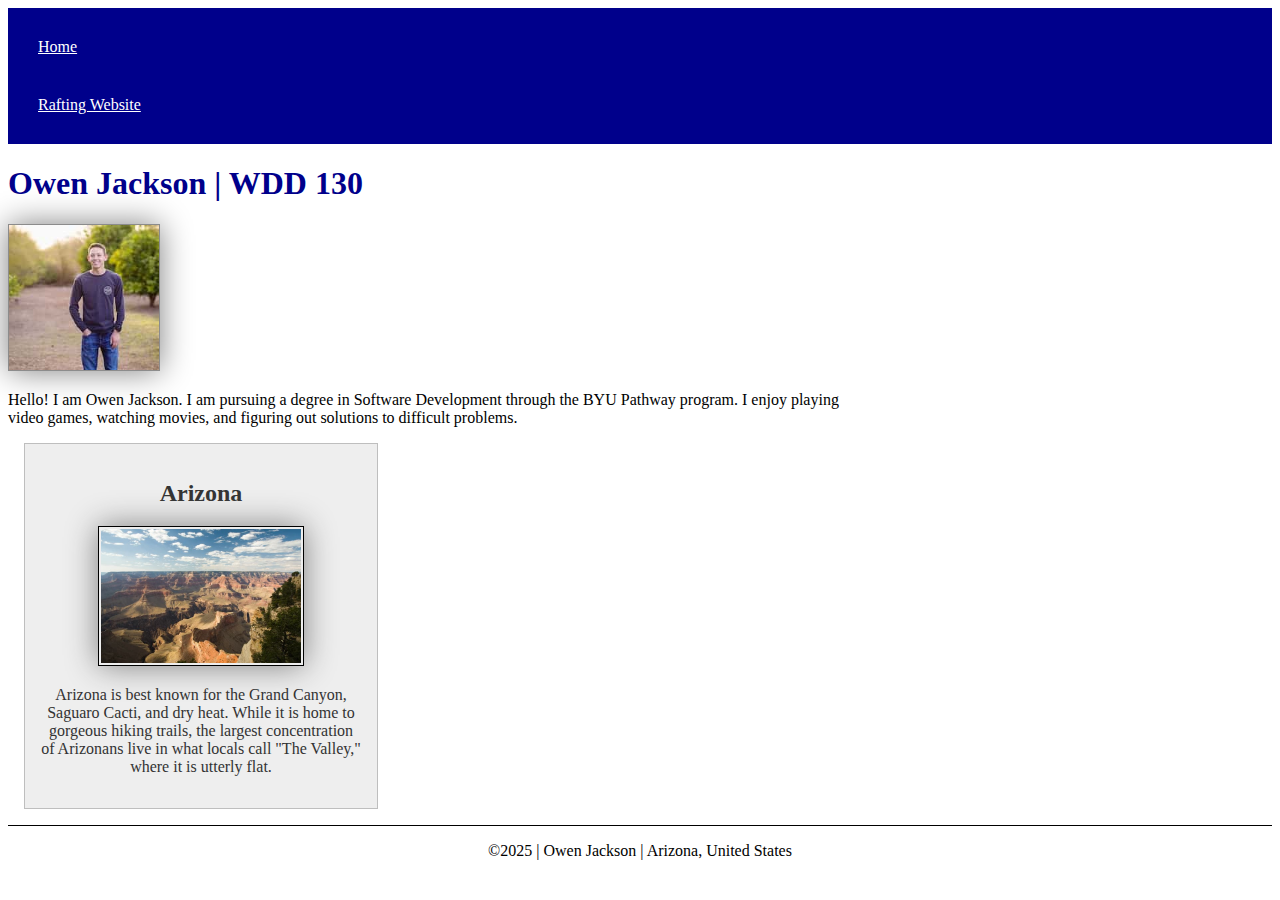
<file: index.html>
<!DOCTYPE html>
<html lang="en">

<head>
    <meta charset="UTF-8">
    <meta name="viewport" content="width=device-width, initial-scale=1.0">
    <title>Owen Jackson | WDD 130</title>
    <meta name="description" content="This is a home page for Owen Jackson's WDD130 class">
    <meta name="author" content="Owen Jackson">
    <link rel="stylesheet" href="styles/styles.css">
</head>

<body>
    <header>
        <nav>
            <a href="#">Home</a>
            <a href="wwr/">Rafting Website</a>
        </nav>
    </header>
    <main>

        <h1>Owen Jackson | WDD 130</h1>
        <img src="images/profile.jpg" alt="Owen Jackson" width="200">
        <p>
            Hello! I am Owen Jackson.
            I am pursuing a degree in Software Development through the BYU Pathway program.
            I enjoy playing video games, watching movies, and figuring out solutions to difficult problems.
        </p>

    </main>
    <aside>
        <h2>Arizona</h2>
        <img src="images/grand-canyon.jpg" alt="Grand Canyon">
        <p>
            Arizona is best known for the Grand Canyon, Saguaro Cacti, and dry heat.
            While it is home to gorgeous hiking trails,
            the largest concentration of Arizonans live in what locals call "The Valley,"
            where it is utterly flat.
        </p>
    </aside>
    <footer>
        <p>
            ©2025 | Owen Jackson | Arizona, United States
        </p>
    </footer>
</body>

</html>
</file>
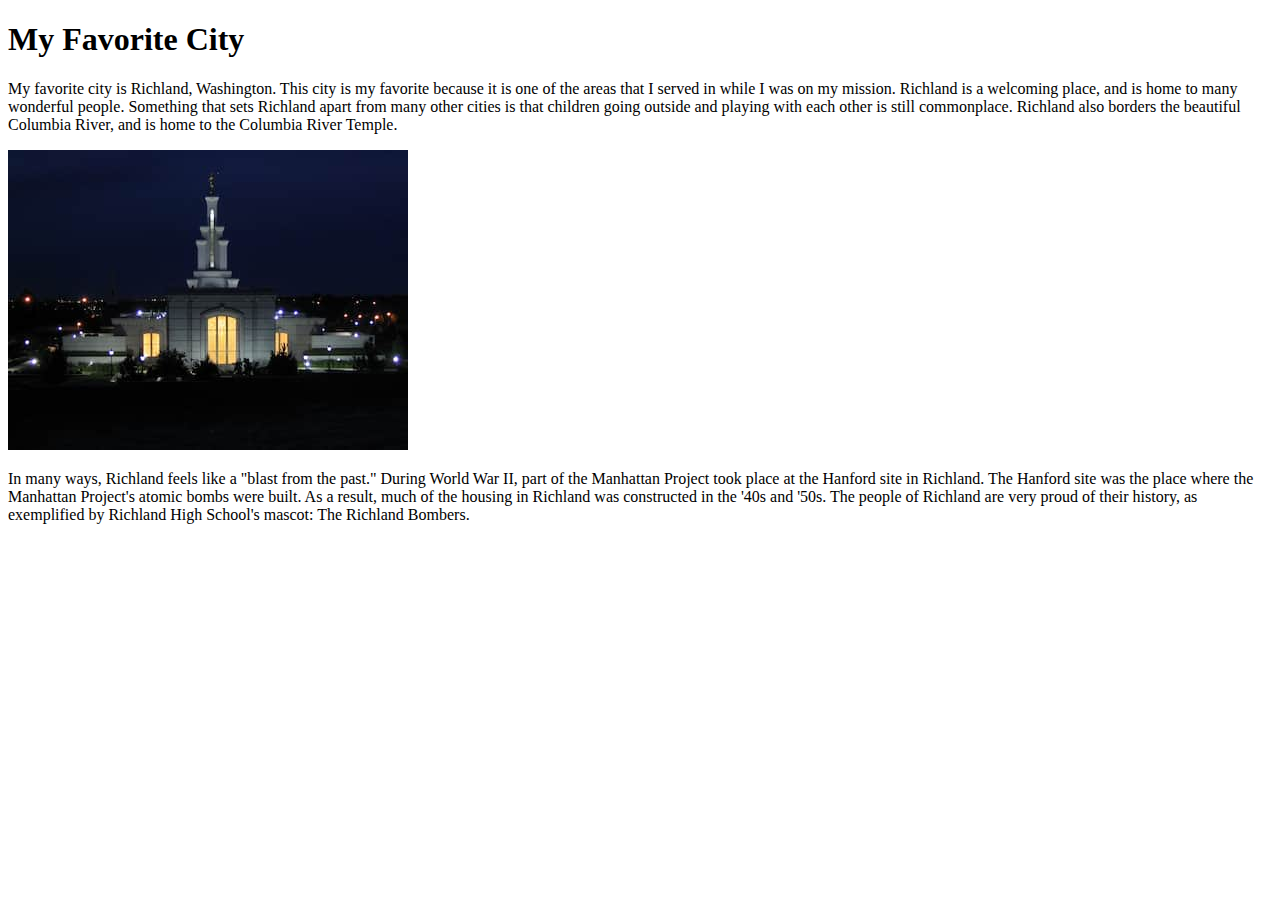
<file: week01/favorite-city.html>
<!DOCTYPE html>
<html lang="en">

<head>
    <meta charset="UTF-8">
    <meta name="viewport" content="width=device-width, initial-scale=1.0">
    <title>My Favorite City | Owen Jackson</title>
</head>

<body>
    <h1>My Favorite City</h1>
    <p>
        My favorite city is Richland, Washington.
        This city is my favorite because it is one of the areas that I served in while I was on my mission.
        Richland is a welcoming place, and is home to many wonderful people.
        Something that sets Richland apart from many other cities is that
        children going outside and playing with each other is still commonplace.
        Richland also borders the beautiful Columbia River, and is home to the Columbia River Temple.
    </p>
    <img src="images/columbia-river-temple.jpg" alt="Columbia River Temple in Richland, WA">
    <p>
        In many ways, Richland feels like a "blast from the past."
        During World War II, part of the Manhattan Project took place at the Hanford site in Richland.
        The Hanford site was the place where the Manhattan Project's atomic bombs were built.
        As a result, much of the housing in Richland was constructed in the '40s and '50s.
        The people of Richland are very proud of their history,
        as exemplified by Richland High School's mascot: The Richland Bombers.
    </p>
</body>

</html>
</file>
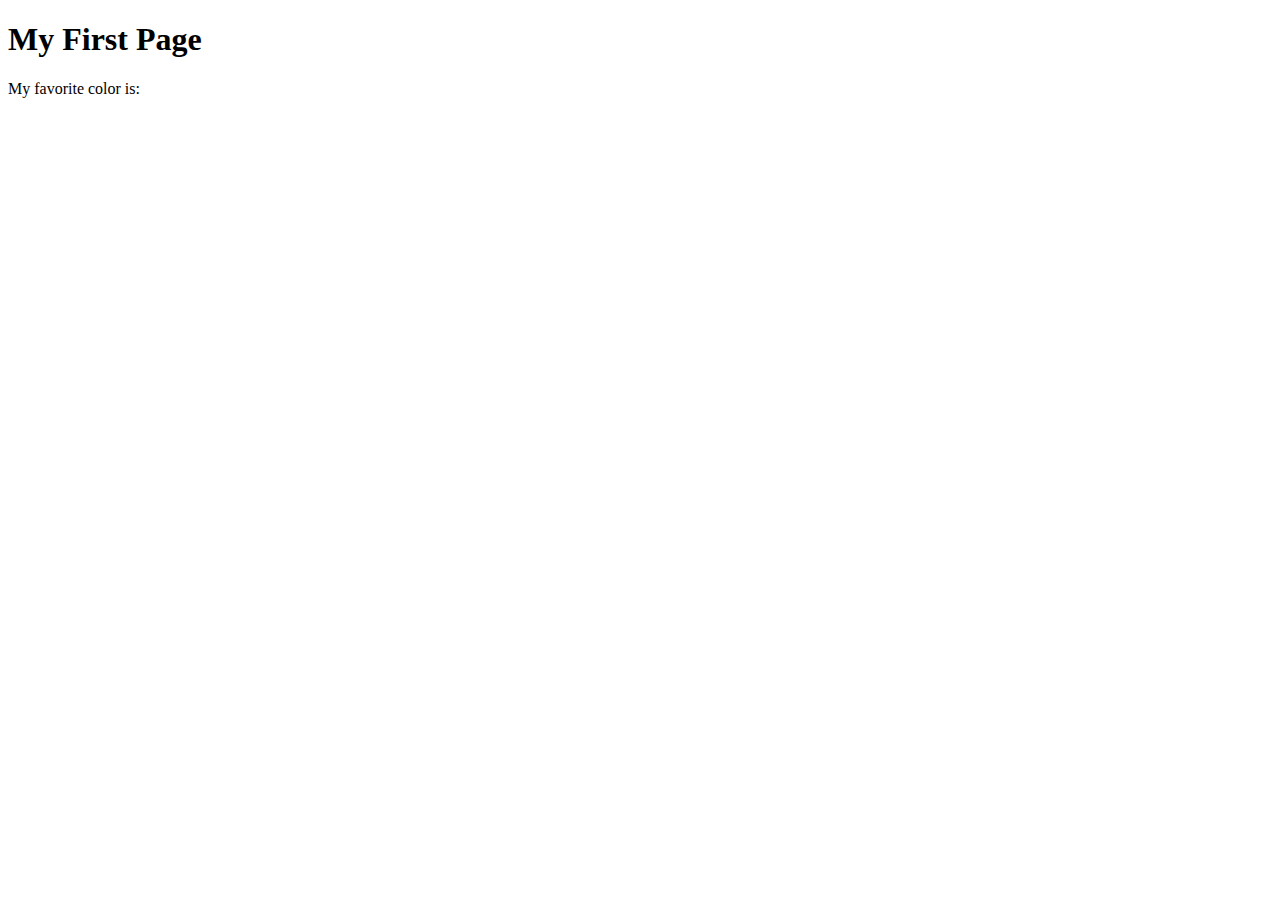
<file: week01/first-page.html>
<!DOCTYPE html>
<html lang="en">
<head>
    <meta charset="UTF-8">
    <meta name="viewport" content="width=device-width, initial-scale=1.0">
    <title>My First Page</title>
</head>
<body>
    <h1>My First Page</h1>
    <p>My favorite color is: </p>
</body>
</html>
</file>
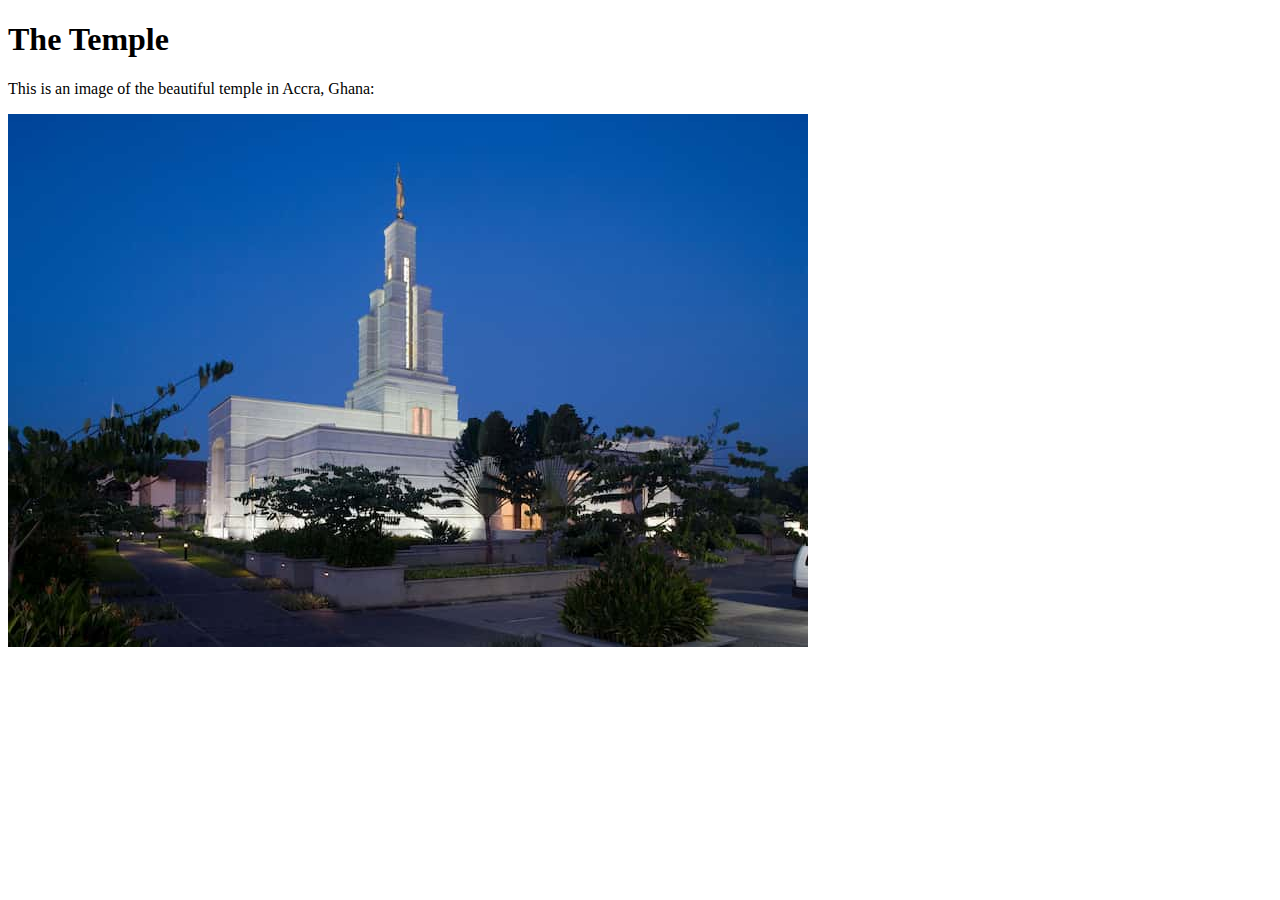
<file: week01/images-solution.html>
<!DOCTYPE html>
<html lang="en">
<head>
    <meta charset="UTF-8">
    <meta name="viewport" content="width=device-width, initial-scale=1.0">
    <title>Temple Image</title>
</head>
<body>
    <h1>The Temple</h1>
    <p>This is an image of the beautiful temple in Accra, Ghana:</p>
    <img src="images/temple-small.jpg" alt="The Accra Ghana Temple">
    
</body>
</html>
</file>
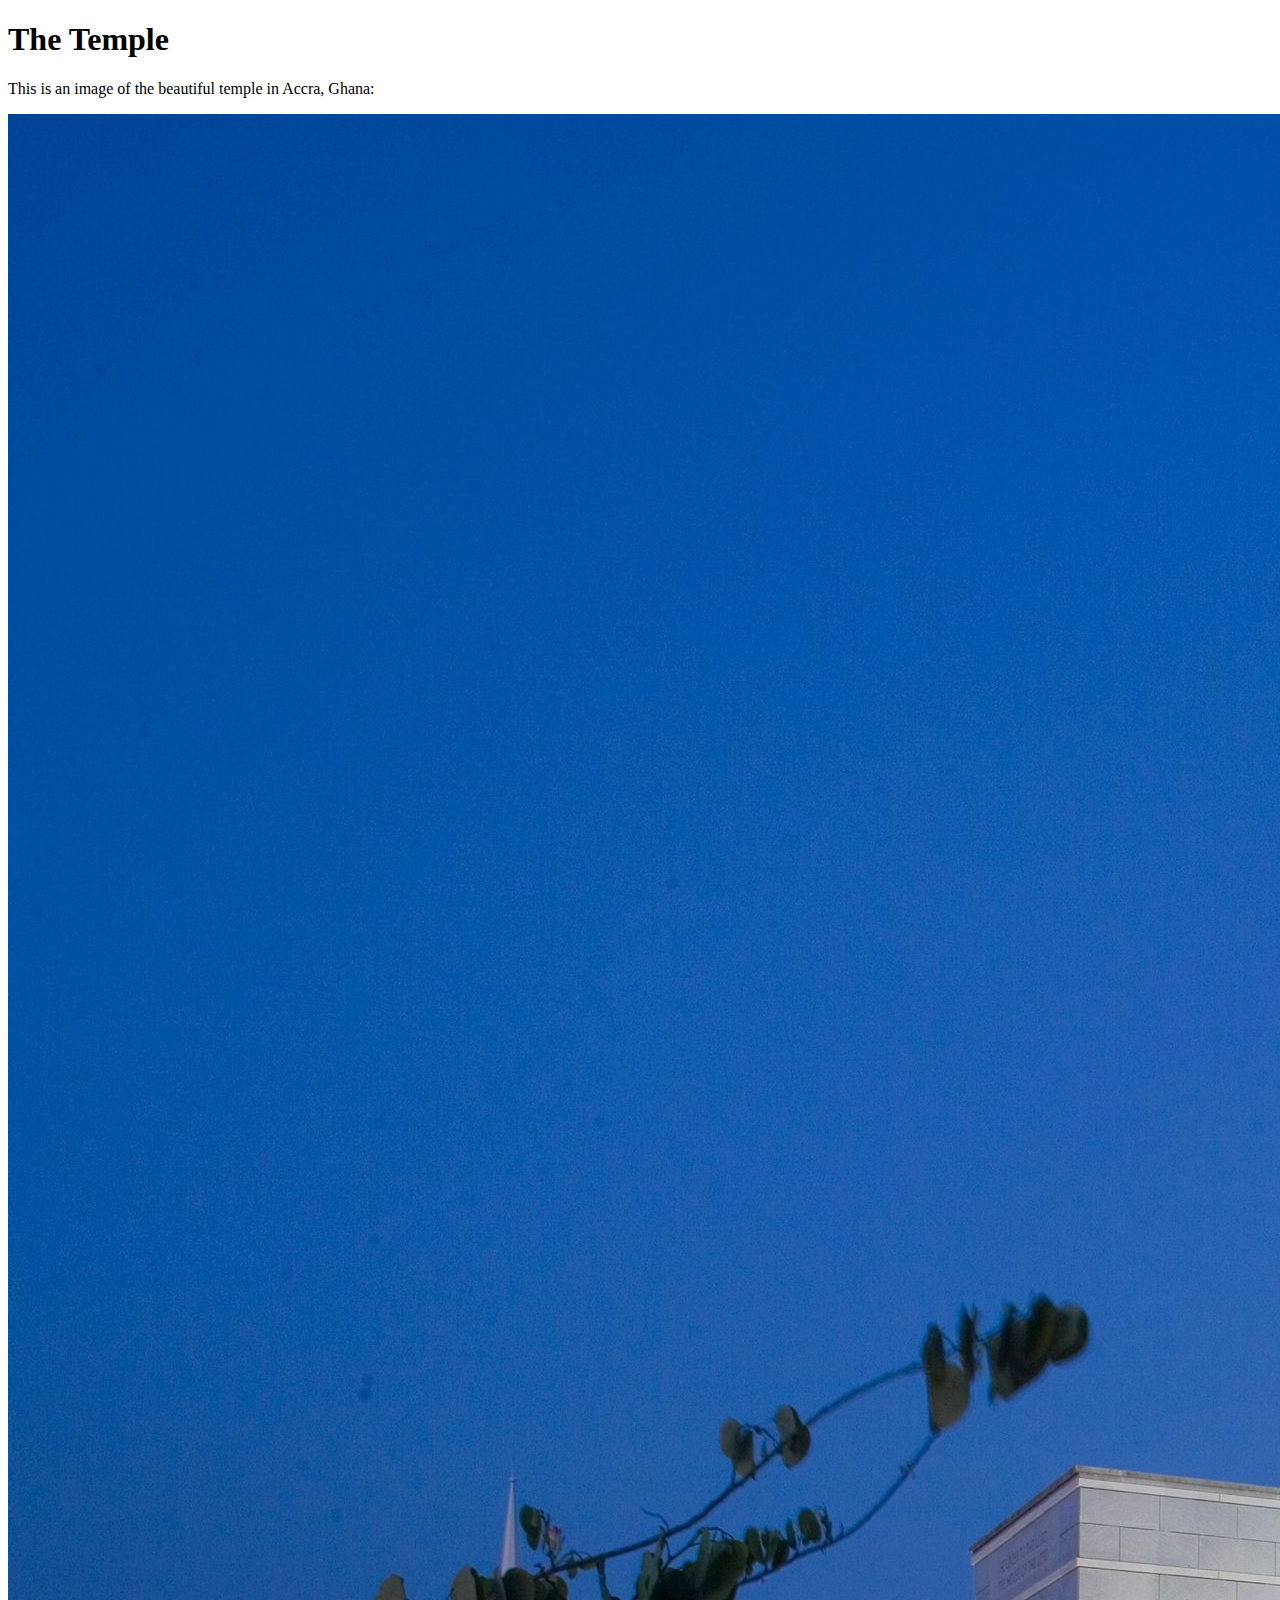
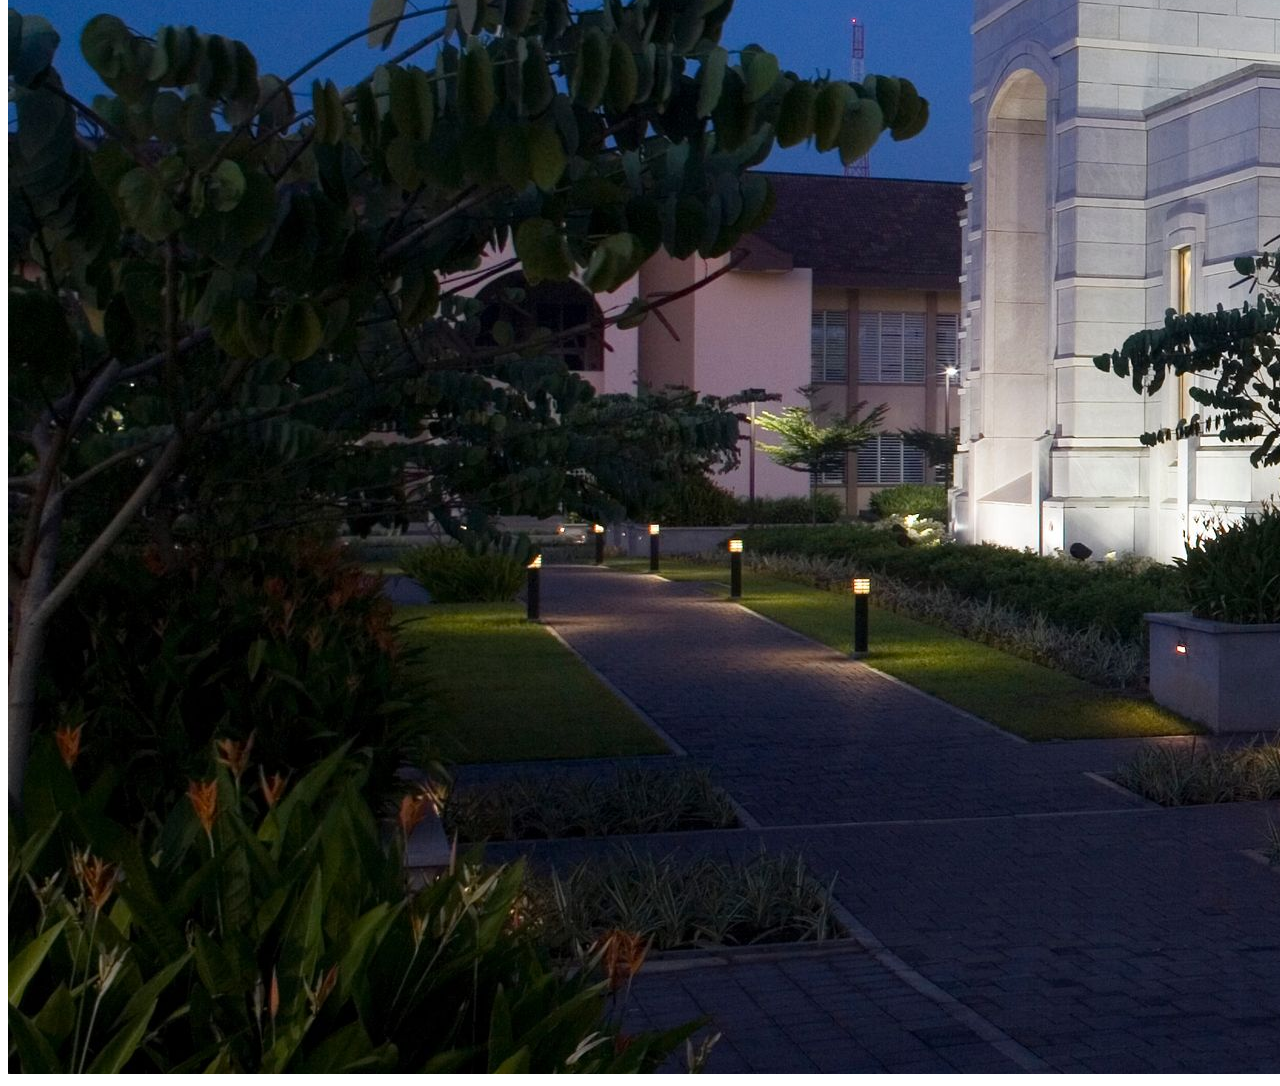
<file: week01/images.html>
<!DOCTYPE html>
<html lang="en">
<head>
    <meta charset="UTF-8">
    <meta name="viewport" content="width=device-width, initial-scale=1.0">
    <title>Temple Image</title>
</head>
<body>
    <h1>The Temple</h1>
    <p>This is an image of the beautiful temple in Accra, Ghana:</p>
    <img src="images/temple-large.jpeg" alt="The Accra Ghana Temple">
    
</body>
</html>
</file>
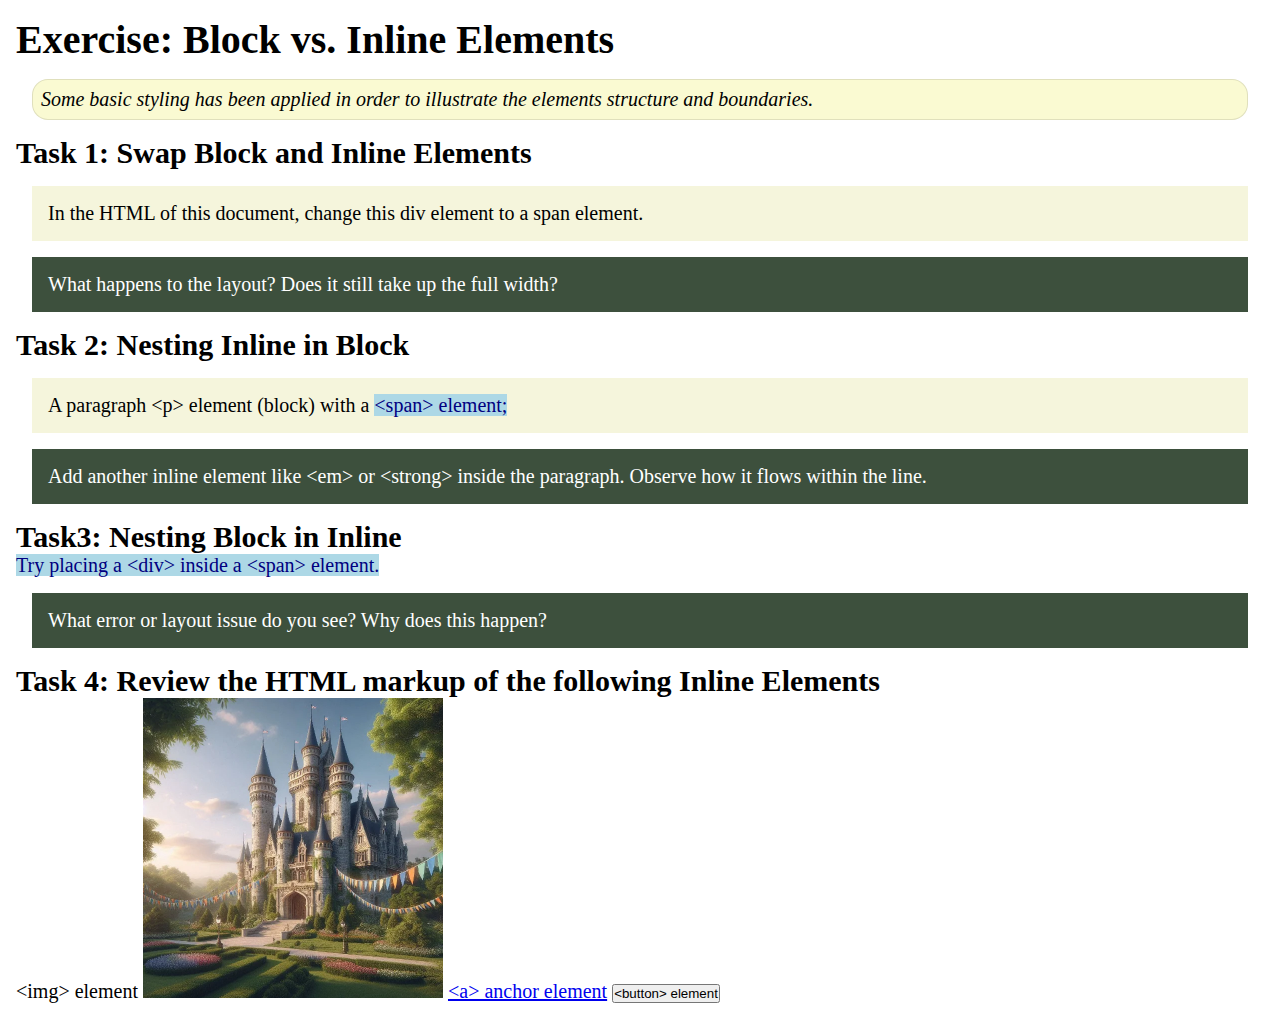
<file: week02/block-vs-inline.html>
<!DOCTYPE html>
<html lang="en">

<head>
    <meta charset="UTF-8">
    <meta name="viewport" content="width=device-width, initial-scale=1.0">
    <title>Exercise: Block vs. Inline Elements</title>
    <link rel="stylesheet" href="styles/block-vs-inline.css">
</head>

<body>
    <main>
        <h1>Exercise: Block vs. Inline Elements</h1>
        <p class="note">Some basic styling has been applied in order to illustrate the elements structure and
            boundaries.</p>

        <h2>Task 1: Swap Block and Inline Elements</h2>
        <div>In the HTML of this document, change this div element to a span element.</div>

        <p class="question">What happens to the layout? Does it still take up the full width?</p>

        <h2>Task 2: Nesting Inline in Block</h2>
        <p>A paragraph &lt;p&gt; element (block) with a <span>&lt;span&gt; element;</span></p>
        <p class="question">Add another inline element like &lt;em&gt; or &lt;strong&gt; inside the paragraph. Observe
            how it flows within the line.</p>

        <h2>Task3: Nesting Block in Inline</h2>
        <span>Try placing a &lt;div&gt; inside a &lt;span&gt; element.</span>
            <p class="question">What error or layout issue do you see? Why does this happen?</p>


            <h2>Task 4: Review the HTML markup of the following Inline Elements</h2>
        &lt;img&gt; element
        <img src="images/castle.webp" alt="placeholder image (images are inline)" width="300" height="300">
        <a href="https://churchofjesuschrist.org">&lt;a&gt; anchor element</a>
        <button type="button">&lt;button&gt; element</button>
    </main>
</body>

</html>
</file>
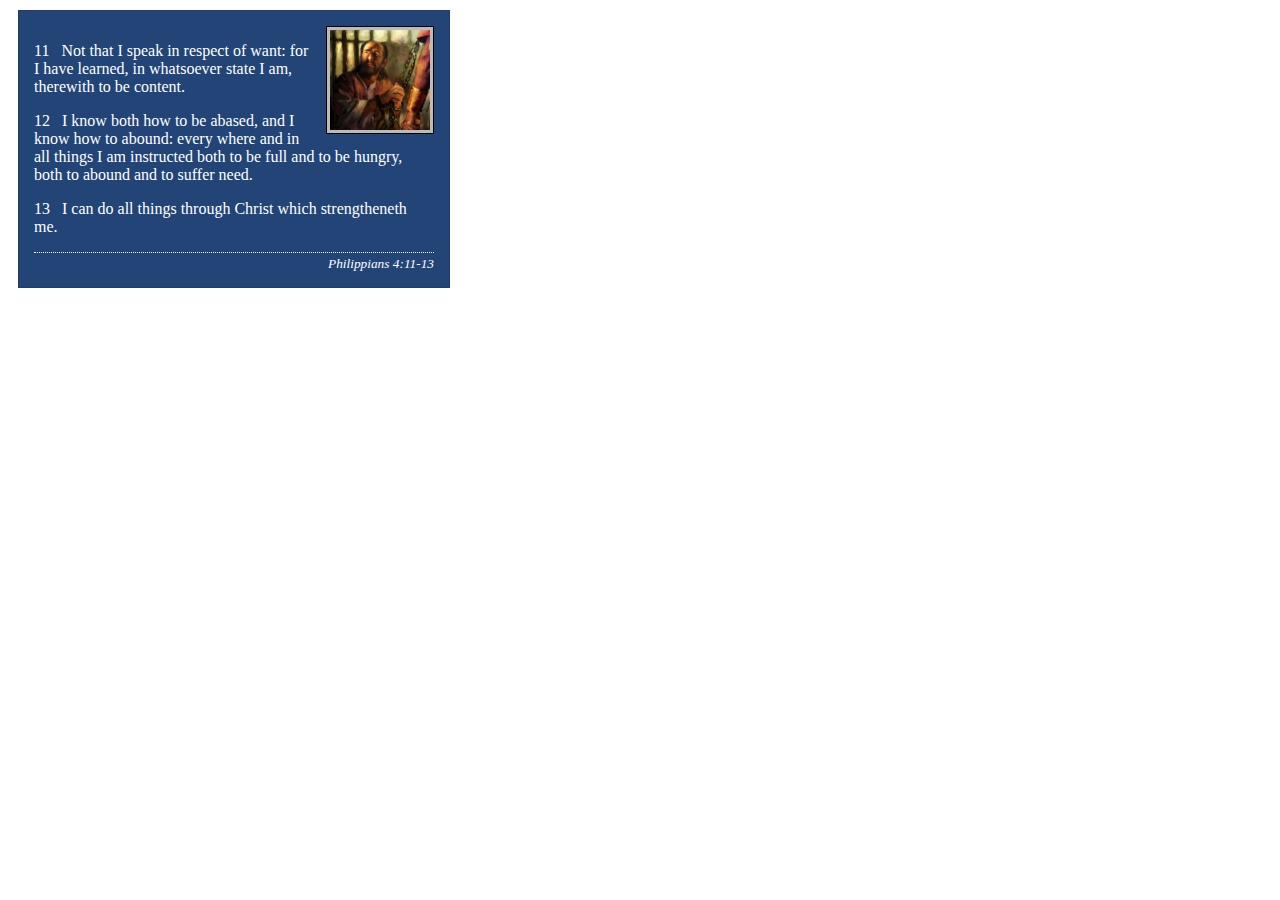
<file: week02/box-model-solution.html>
<!DOCTYPE html>
<html lang="en">
<head>
    <meta charset="UTF-8">
    <meta name="viewport" content="width=device-width, initial-scale=1.0">
    <title>Box Model Activity</title>
    <link rel="stylesheet" href="styles/box-model-solution.css">
</head>
<body>
    <main>
        <div class="callout">
            <img src="images/apostle-paul-imprisoned.webp" alt="Paul the Apostle - Imprisoned in Rome" width="200" height="200">
            <blockquote>
                <p>11 &nbsp; Not that I speak in respect of want: for I have learned, in whatsoever state I am, therewith to be content.</p>
                <p>12 &nbsp; I know both how to be abased, and I know how to abound: every where and in all things I am instructed both to be full and to be hungry, both to abound and to suffer need.</p>
                <p>13 &nbsp; I can do all things through Christ which strengtheneth me.</p>
            </blockquote>
            <cite>Philippians 4:11-13</cite>
        </div>
    </main>
</body>
</html>
</file>
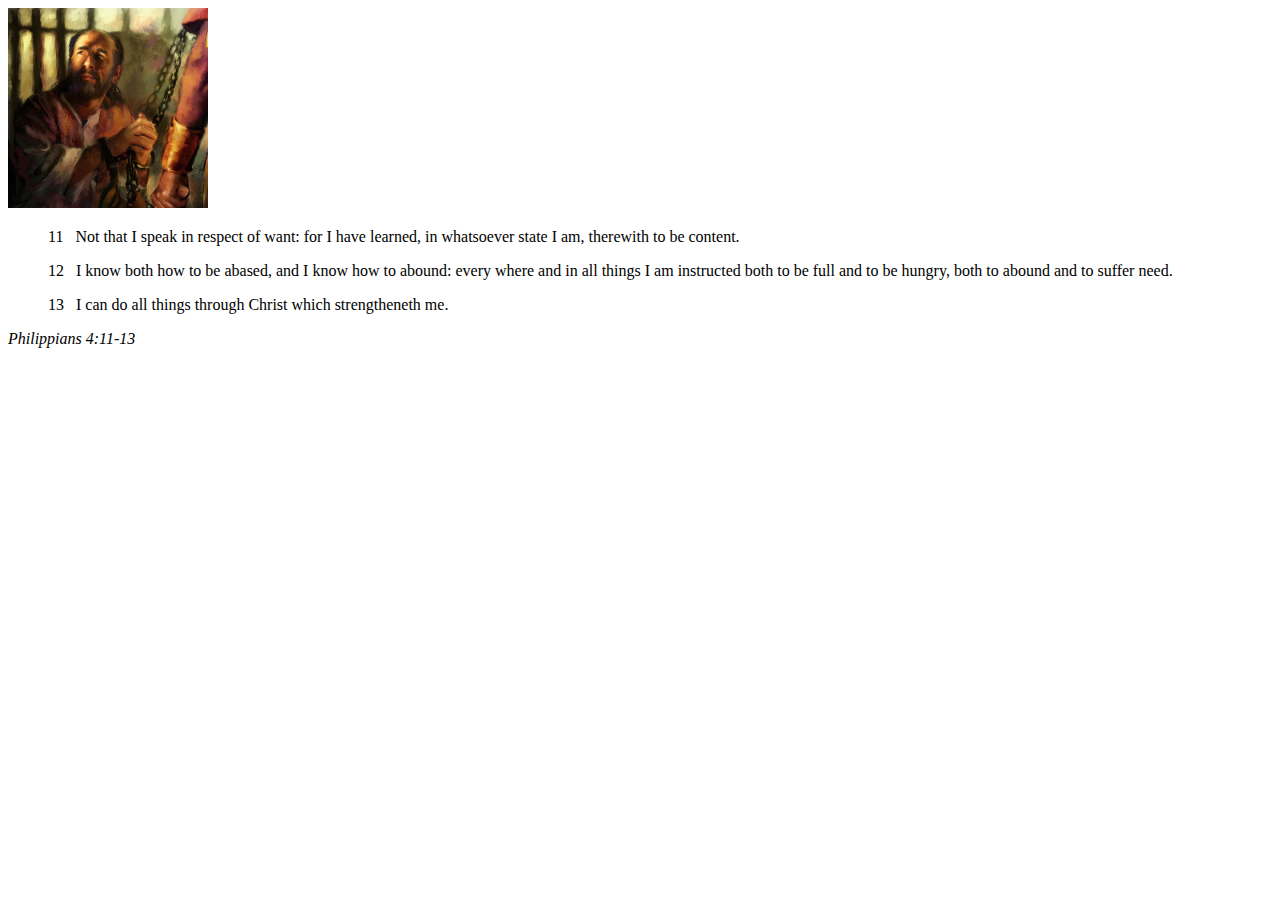
<file: week02/box-model.html>
<!DOCTYPE html>
<html lang="en">
<head>
    <meta charset="UTF-8">
    <meta name="viewport" content="width=device-width, initial-scale=1.0">
    <title>Box Model Activity</title>
</head>
<body>
    <main>
        <div class="callout">
            <img src="images/apostle-paul-imprisoned.webp" alt="Paul the Apostle - Imprisoned in Rome" width="200" height="200">
            <blockquote>
                <p>11 &nbsp; Not that I speak in respect of want: for I have learned, in whatsoever state I am, therewith to be content.</p>
                <p>12 &nbsp; I know both how to be abased, and I know how to abound: every where and in all things I am instructed both to be full and to be hungry, both to abound and to suffer need.</p>
                <p>13 &nbsp; I can do all things through Christ which strengtheneth me.</p>
            </blockquote>
            <cite>Philippians 4:11-13</cite>
        </div>
    </main>
</body>
</html>
</file>
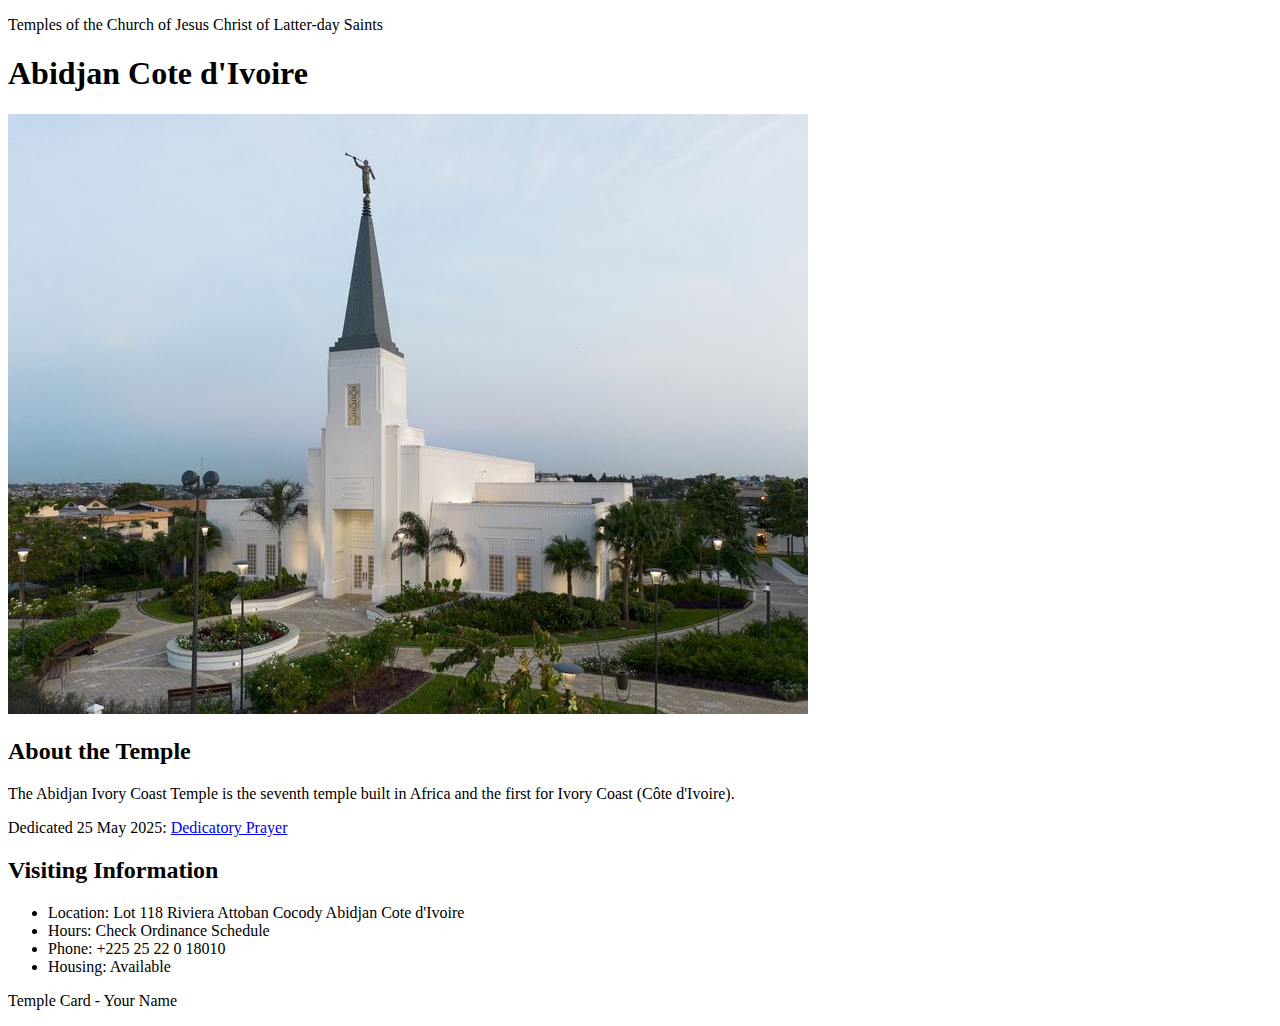
<file: week02/temple.html>
<!DOCTYPE html>
<html lang="en">

<head>
    <meta charset="UTF-8">
    <meta name="viewport" content="width=device-width, initial-scale=1.0">
    <title>Temple Card - Abidjan Cote d'Ivoire</title>
</head>

<body>
    <header>
        <p>Temples of the Church of Jesus Christ of Latter-day Saints</p>
    </header>
    <main>
        <h1>Abidjan Cote d'Ivoire</h1>
        <picture>
            <img src="images/abidjan-ivory-coast.jpeg" alt="Abidjan Cote d'Ivoire Temple">
        </picture>
        <section>
            <h2>About the Temple</h2>
            <p>The Abidjan Ivory Coast Temple is the seventh temple built in Africa and the first for Ivory Coast (Côte
                d'Ivoire).</p>
            <p>Dedicated 25 May 2025: <a
                    href="https://www.churchofjesuschrist.org/temples/dedicatory-prayer/abidjan-ivory-coast-temple/2025-05-25?lang=eng"
                    target="_blank" rel="noopener noreferrer">Dedicatory Prayer</a></p>
        </section>
        <section>
            <h2>Visiting Information</h2>
            <ul>
                <li>Location: Lot 118 Riviera Attoban Cocody Abidjan Cote d'Ivoire</li>
                <li>Hours: Check Ordinance Schedule</li>
                <li>Phone: +225 25 22 0 18010</li>
                <li>Housing: Available</li>
            </ul>
        </section>
    </main>
    <footer>
        <p>Temple Card - Your Name</p>
    </footer>
</body>

</html>
</file>
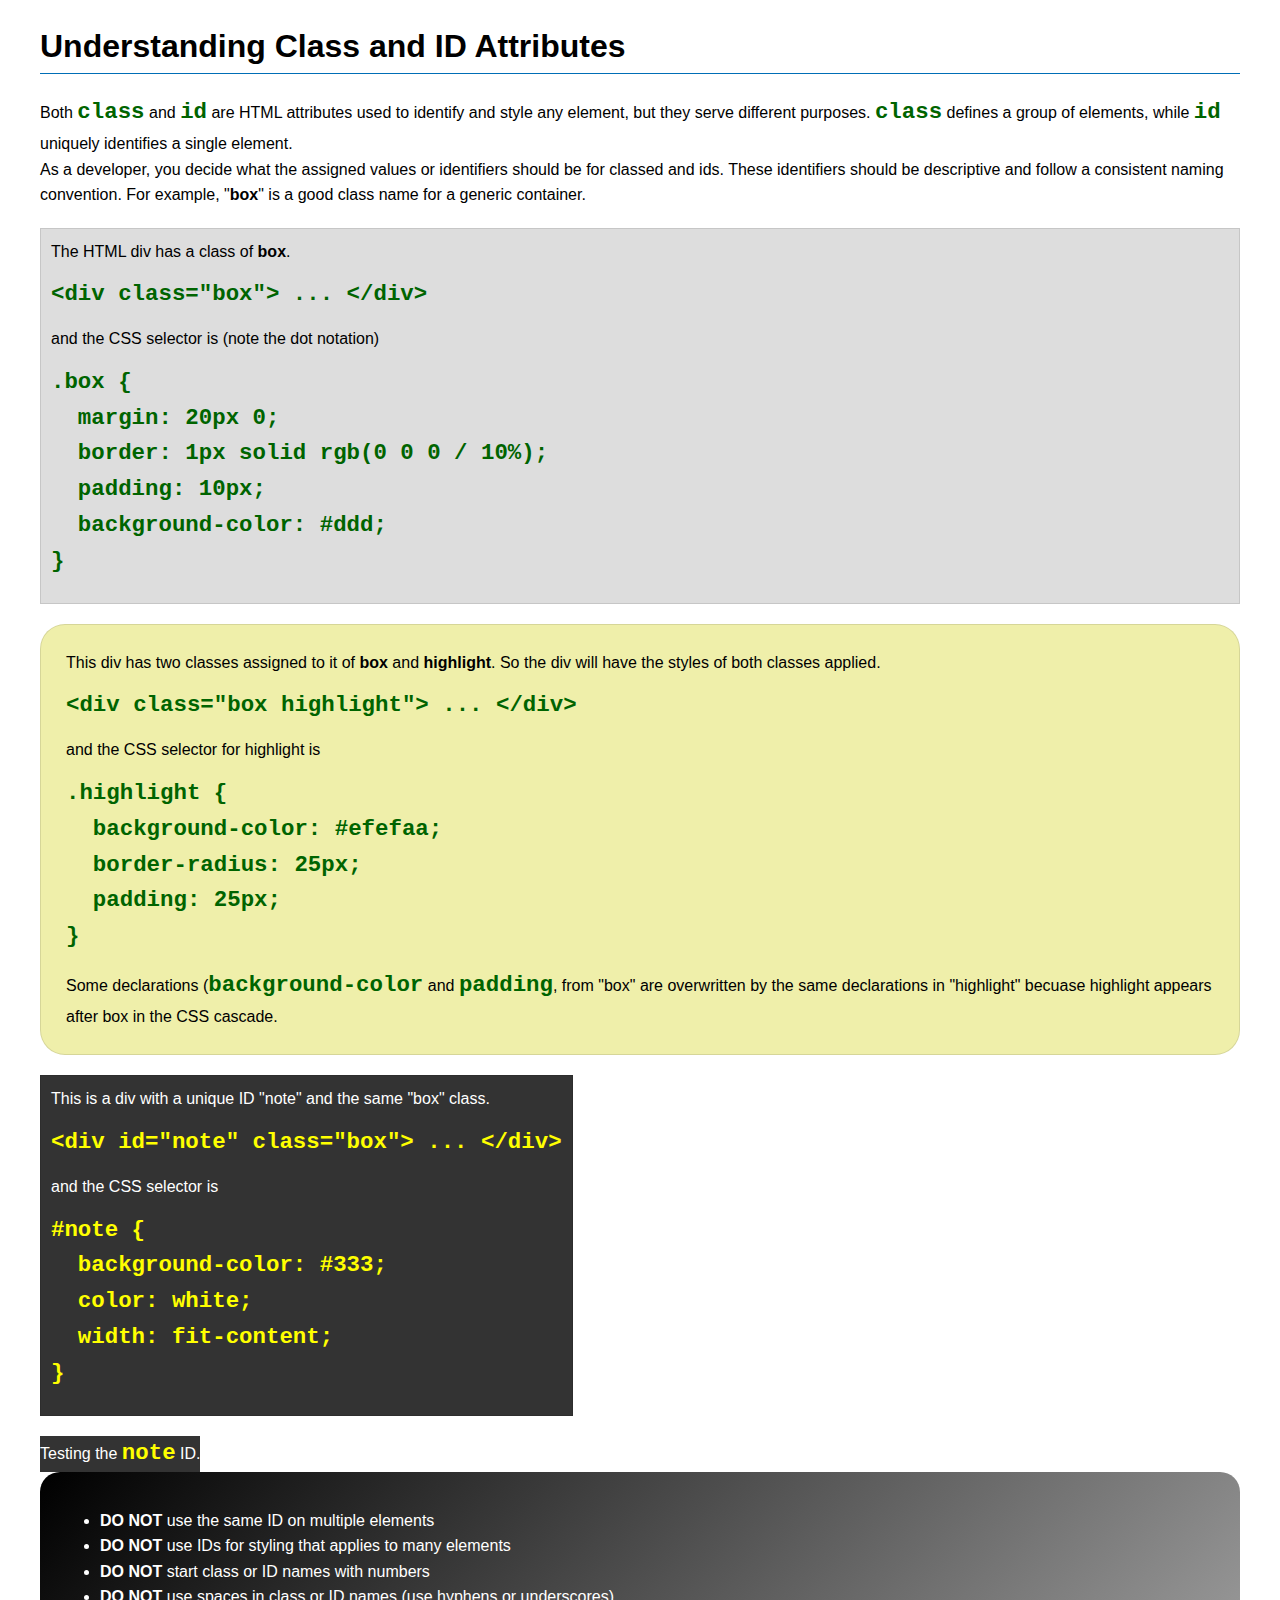
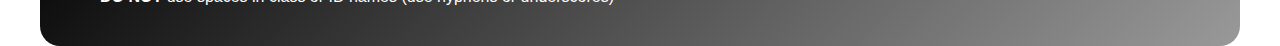
<file: week03/class-and-id.html>
<!DOCTYPE html>
<html lang="en">

<head>
    <meta charset="UTF-8">
    <meta name="viewport" content="width=device-width, initial-scale=1.0">
    <title>Class vs ID Attributes</title>
    <link rel="stylesheet" href="styles/class-and-id.css">
</head>

<body>
    <h1>Understanding Class and ID Attributes</h1>
    <p>Both <code>class</code> and <code>id</code> are HTML attributes used to identify and style any element, but they
        serve different purposes. <code>class</code> defines a group of elements, while <code>id</code> uniquely
        identifies a single element.</p>
    <p>As a developer, you decide what the assigned values or identifiers should be for classed and ids. These
        identifiers should be
        descriptive and follow a consistent naming convention. For example, "<strong>box</strong>" is a good class name
        for a generic container.</p>
    <div class="box">
        <p>The HTML div has a class of <strong>box</strong>.</p>
        <pre><code class="html">&lt;div class="box"&gt; ... &lt;/div&gt;</code></pre>
        and the CSS selector is (note the dot notation)
        <pre><code class="css">.box {
  margin: 20px 0;
  border: 1px solid rgb(0 0 0 / 10%);
  padding: 10px;
  background-color: #ddd; 
}</code></pre>
    </div>

    <div class="box highlight">
        <p>This div has two classes assigned to it of <strong>box</strong> and <strong>highlight</strong>. So the div
            will have the styles of both classes applied.</p>
        <pre><code class="html">&lt;div class="box highlight"&gt; ... &lt;/div&gt;</code></pre>
        and the CSS selector for highlight is
        <pre><code class="css">.highlight {
  background-color: #efefaa;
  border-radius: 25px;
  padding: 25px;
}</code></pre>
<p>Some declarations (<code>background-color</code> and <code>padding</code>, from "box" are overwritten by the same declarations in "highlight" becuase highlight appears after box in the CSS cascade.</p>
    </div>

    <div id="note" class="box">
        <p>This is a div with a unique ID "note" and the same "box" class.</p>
        <pre><code class="html">&lt;div id="note" class="box"&gt; ... &lt;/div&gt;</code></pre>
        and the CSS selector is
        <pre><code class="css">#note {
  background-color: #333;
  color: white;
  width: fit-content;
}</code></pre>
    </div>

    <div id="note">
        <p>Testing the <code>note</code> ID.</p>
    </div>

    <section id="best-practice">
        <ul>
            <li><strong>DO NOT</strong> use the same ID on multiple elements</li>
            <li><strong>DO NOT</strong> use IDs for styling that applies to many elements</li>
            <li><strong>DO NOT</strong> start class or ID names with numbers</li>
            <li><strong>DO NOT</strong> use spaces in class or ID names (use hyphens or underscores)</li>
        </ul>
    </section>




</body>

</html>
</file>
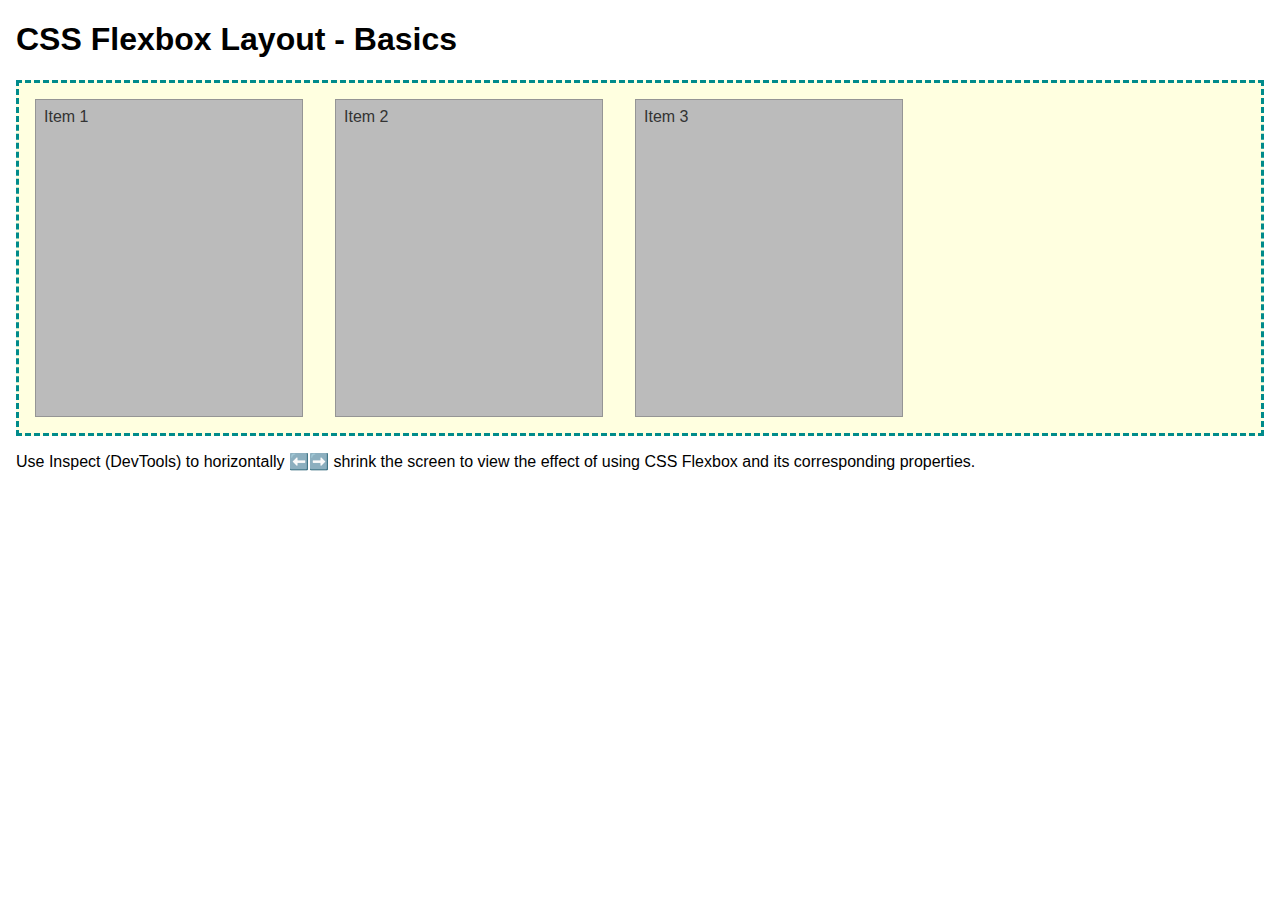
<file: week04/flexbox-layout.html>
<!DOCTYPE html>
<html lang="en">
<head>
    <meta charset="UTF-8">
    <meta name="viewport" content="width=device-width, initial-scale=1.0">
    <title>CSS Flexbox Layout - Basics</title>
    <link rel="stylesheet" href="styles/flexbox.css">
</head>
<body>
    <main>
        <h1>CSS Flexbox Layout - Basics</h1>
        <div class="flex-container">
            <div class="flex-item item1">Item 1</div>
            <div class="flex-item item2">Item 2</div>
            <div class="flex-item item3">Item 3</div>
        </div>
        <p>Use Inspect (DevTools) to horizontally ⬅️➡️ shrink the screen to view the effect of using CSS Flexbox and its corresponding properties.</p>
    </main>
</body>
</html>
</file>
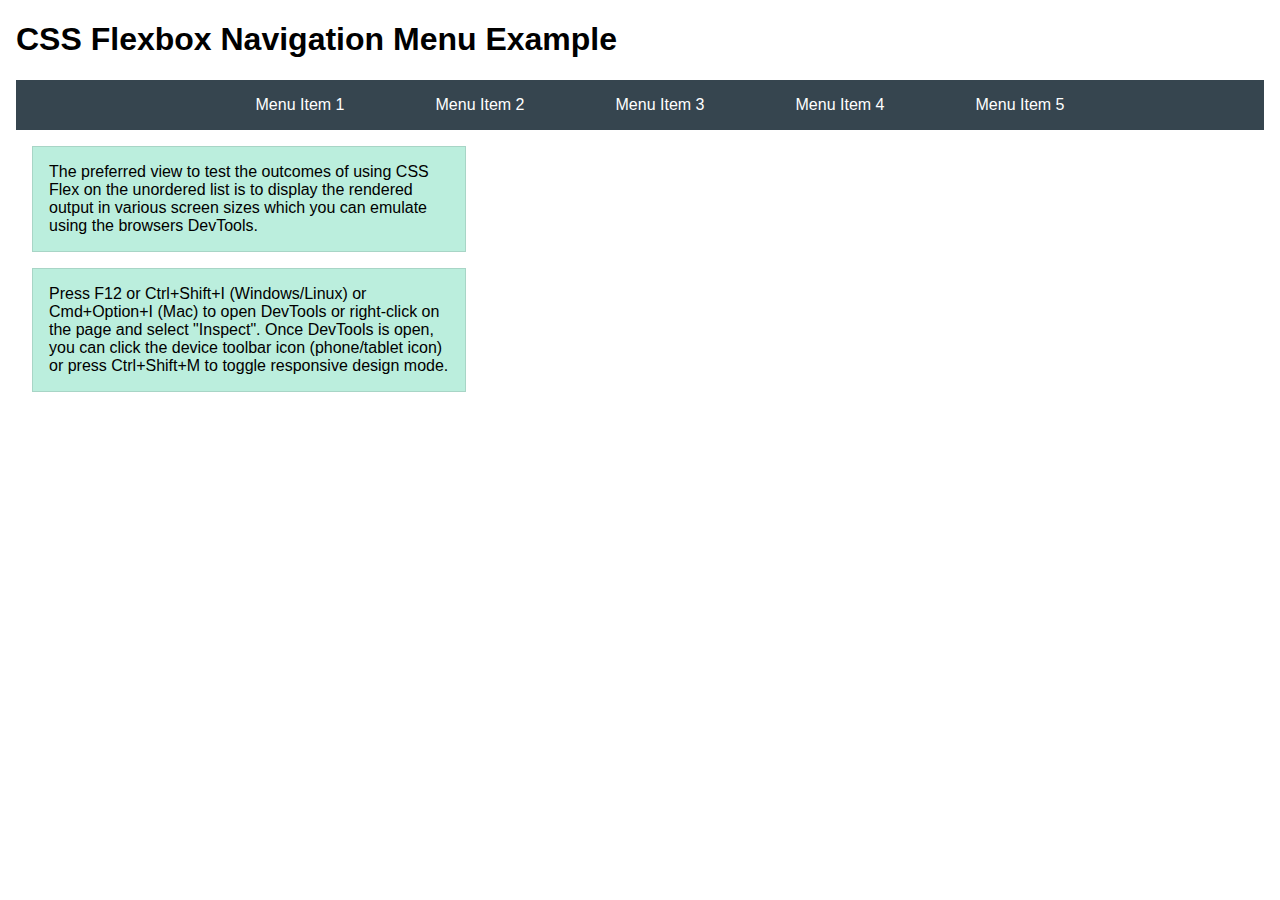
<file: week04/flexbox-menu.html>
<!DOCTYPE html>
<html lang="en">
<head>
    <meta charset="UTF-8">
    <meta name="viewport" content="width=device-width, initial-scale=1.0">
    <title>CSS Flexbox - Navigation Menu</title>
    <link rel="stylesheet" href="styles/flexbox-menu.css">
</head>
<body>
    <main>
        <h1>CSS Flexbox Navigation Menu Example</h1>
        <nav>
            <ul>
                <li><a href="#">Menu Item 1</a></li>
                <li><a href="#">Menu Item 2</a></li>
                <li><a href="#">Menu Item 3</a></li>
                <li><a href="#">Menu Item 4</a></li>
                <li><a href="#">Menu Item 5</a></li>
            </ul>
        </nav>
        <p>The preferred view to test the outcomes of using CSS Flex on the unordered list is to display the rendered output in various screen sizes which you can emulate using the browsers DevTools.</p>

        <p>Press F12 or Ctrl+Shift+I (Windows/Linux) or Cmd+Option+I (Mac) to open DevTools or right-click on the page and select "Inspect". Once DevTools is open, you can click the device toolbar icon (phone/tablet icon) or press Ctrl+Shift+M to toggle responsive design mode.</p>

                      
        
    </main>
</body>
</html>
</file>
<file: styles/styles.css>
nav {
    background-color: darkblue;
    padding: 10px;
}

nav a {
    color: white;
    display: block;
    padding: 20px;
}

main {
    max-width: 840px;
}

main img {
    width: 150px;
    height: auto;
    border: 1px solid rgb(0 0 0 / 0.45);
    padding: 0;
    box-shadow: 0 0 30px gray;
}

aside {
    width: 20rem;
    margin: 1rem;
    border: 1px solid rgb(0 0 0 / 0.2);
    padding: 1rem;
    background-color: #eee;
    color: #333;
    text-align: center;
}

aside img {
    width: 200px;
    height: auto;
}

footer {
    margin-top: 15px;
    border-top: 1px solid black;
    text-align: center;
}

h1 {
    color: darkblue;
}

img {
    width: 150px;
    height: auto;
    border: 1px solid black;
    padding: 2px;
    box-shadow: 0 0 30px gray;
}

p {
    padding: 0;
}
</file>
<file: week02/styles/block-vs-inline.css>
* {
    margin: 0;
    padding: 0;
}

body {
    font-size: 20px;
    margin: 1rem;
}

p,
div {
    background-color: beige;
    margin: 1rem;
    padding: 1rem;
}

span {
    color: navy;
    background-color: lightblue;
}

code {
    margin: 0;
    padding: 0;
    color: green;
    font-size: 1.2rem;
}

.note {
    font-style: italic;
    background-color: lightgoldenrodyellow;
    border-radius: 1rem;
    border: 1px solid rgb(0 0 0 / 10%);
    margin: 1rem;
    padding: .5rem;
}

.question {
    background-color: #3d503d;
    color: #fff;
}
</file>
<file: week02/styles/box-model-solution.css>
.callout {
    max-width: 400px;
    margin: 10px;
    border: 1px solid rgba(0, 0, 0, .1);
    padding: 15px;
    background-color: #247;
    color: #fff;
}

.callout img {
    float: right;
    margin: 0 0 10px 15px;
    border: 1px solid #000;
    padding: 3px;
    background-color: #bbb;
    width: 100px;
    height: auto;

}

blockquote {
    margin: 0;
}

cite {
    display: block;
    border-top: 1px dotted #fff;
    padding-top: 3px;
    text-align: right;
    font-size: smaller;
}
</file>
<file: week03/styles/class-and-id.css>
body {
    font-family: Arial, sans-serif;
    line-height: 1.6;
    margin: 0;
    padding: 0 40px;
}

h1 {
    border-bottom: 1px solid rgb(0 110 182);
    padding-bottom: 0;
}



p {
    margin: 0;
}

code {
    color: darkgreen;
    font-weight: 700;
    font-size: 1.4rem;
}

/* Class examples - can be reused */

.box {
    margin: 20px 0;
    border: 1px solid rgb(0 0 0 / 10%);
    padding: 10px;
    background-color: #ddd; /* this is shorthand for #dddddd */
}

.highlight {
    background-color: #efefaa;
    border-radius: 25px;
    padding: 25px;
}

/* ID examples - should be unique */

#note {
    background-color: #333;
    color: white;
    width: fit-content;
}

#note code {
    color: yellow;
}

#best-practice {
    background: linear-gradient(135deg, #000 0%, #999 100%);
    color: white;
    border-radius: 20px;
    padding: 20px
}
</file>
<file: week04/styles/flexbox.css>
body {
    font-family: Helvetica, Arial, sans-serif;
    margin: 1rem;
}

.flex-container {
    border: 3px dashed darkcyan;
    background-color: lightyellow;
    display: flex;
    flex-wrap: wrap;
}

.flex-item {
    width: 250px;
    margin: 1rem;
    border: 1px solid rgb(0 0 0 / 20%);
    padding: 0.5rem;
    background-color: #bbb;
    color: #333;
}

.item1 {
    min-height: 100px;
}

.item2 {
    min-height: 200px;
}

.item3 {
    min-height: 300px;
}
</file>
<file: week04/styles/flexbox-menu.css>
body {
    font-family: Helvetica, Arial, sans-serif;
    margin: 1rem;
}

nav {
    background-color: #36454f;
}

nav ul {
    list-style-type: none;
    display: flex;
    flex-wrap: wrap;
    max-width: 900px;
    margin: 0 auto;
    justify-content: space-around;
    align-items: center;
}

nav a {
    display: block;
    color: #fff;
    text-align: center;
    padding: 1rem;
    text-decoration: none;
}

p {
    margin: 1rem;
    border: 1px solid rgb(0 0 0 / 10%);
    padding: 1rem;
    background-color: #bed;
    max-width: 400px;
}

#devtools-btn {
    background-color: #36454f;
    color: white;
    border: none;
    padding: 12px 24px;
    margin: 1rem;
    font-size: 16px;
    font-family: Helvetica, Arial, sans-serif;
    border-radius: 4px;
    cursor: pointer;
    transition: background-color 0.3s ease;
}

#devtools-btn:hover {
    background-color: #4a5a6a;
}

#devtools-btn:active {
    background-color: #2a3a4a;
}
</file>
